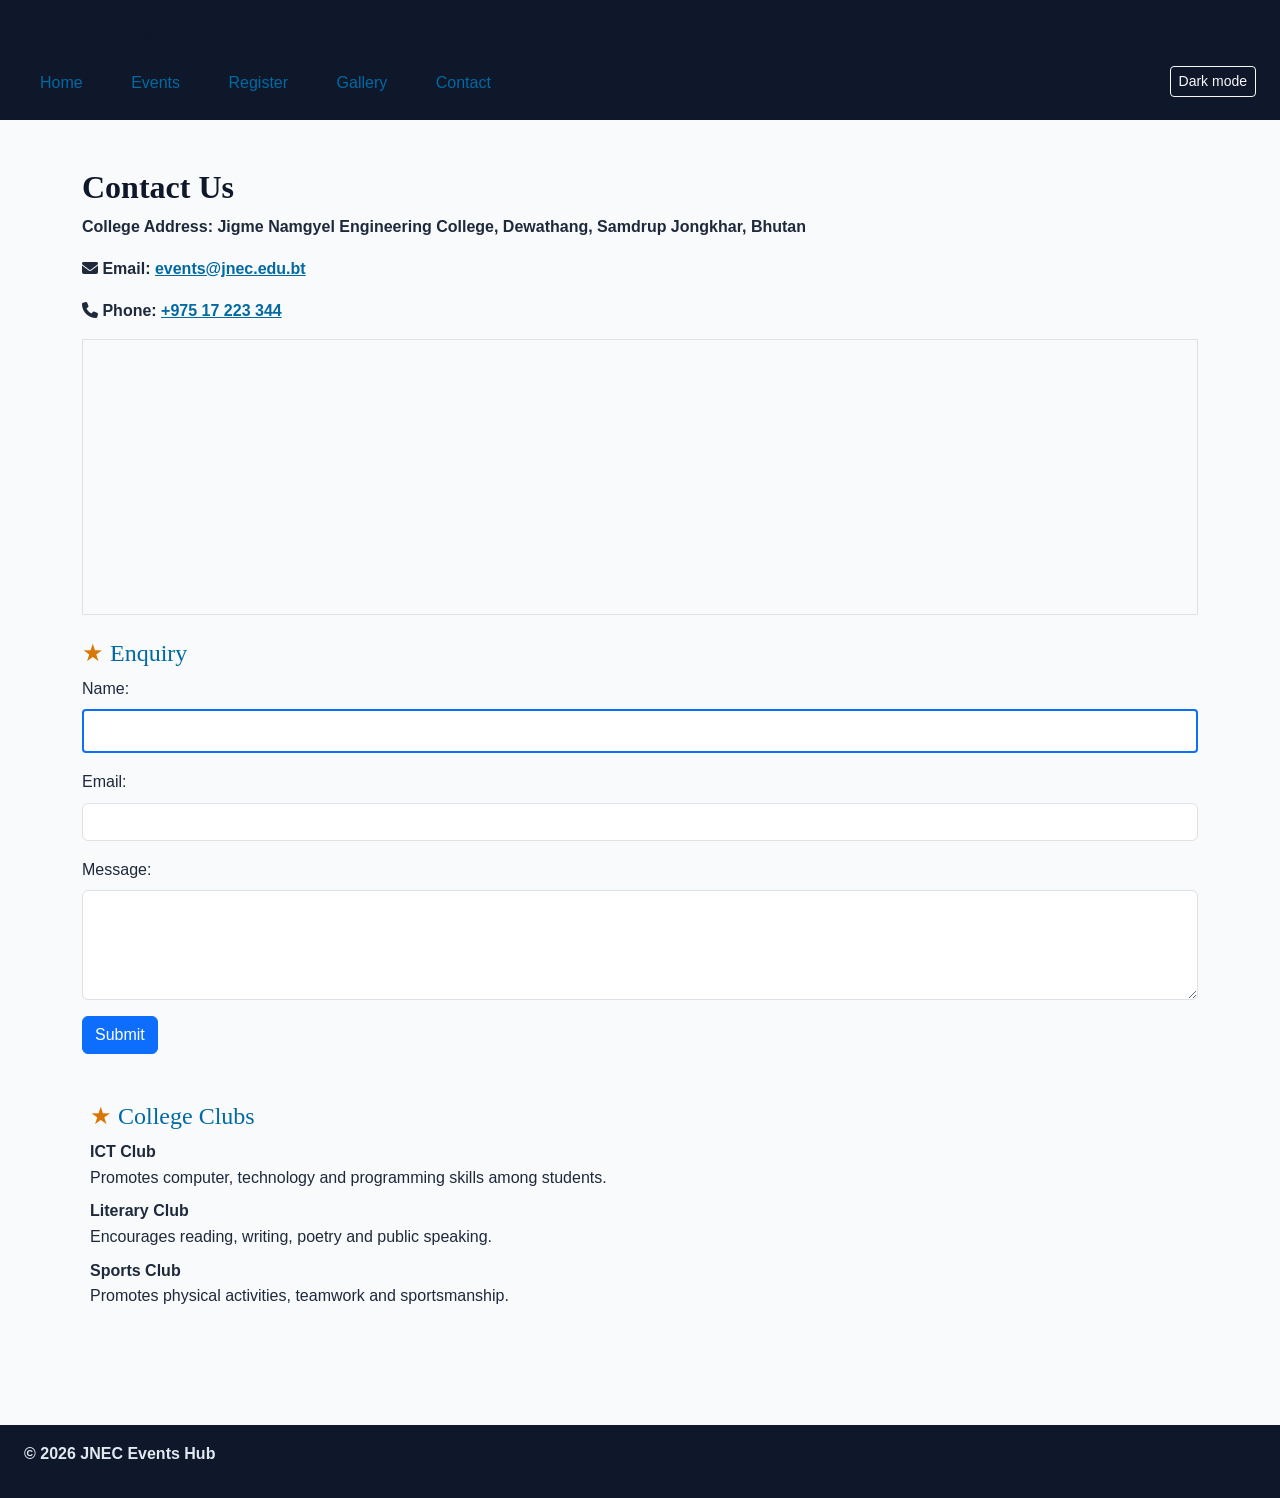
<file: contact.html>
<!DOCTYPE html>
<html lang="en">
<head>
  <meta charset="UTF-8">
  <meta name="viewport" content="width=device-width, initial-scale=1.0">
  <title>JNEC Events Hub — Contact</title>

  <!-- 1. Bootstrap CSS (framework) -->
  <link href="https://cdn.jsdelivr.net/npm/bootstrap@5.3.3/dist/css/bootstrap.min.css" rel="stylesheet">

  <!-- 2. Font Awesome (icons) -->
  <link rel="stylesheet" href="https://cdnjs.cloudflare.com/ajax/libs/font-awesome/6.5.2/css/all.min.css">

  <!-- 3. YOUR CSS last so you can override Bootstrap -->
  <link rel="stylesheet" href="css/styles.css">
</head>
<body>
  <header id="top">
    <h1>JNEC Events Hub</h1>

    <!-- ADDED: Dark mode toggle button -->
    <button type="button" id="darkToggle" class="btn btn-sm btn-outline-light">Dark mode</button>

    <nav>
      <a href="index.html">Home</a>
      <a href="events.html">Events</a>
      <a href="register.html">Register</a>
      <a href="gallery.html">Gallery</a>
      <a href="contact.html">Contact</a>
    </nav>
  </header>

  <main>
    <div class="container py-4">

      <h1>Contact Us</h1>

      <p>College Address: Jigme Namgyel Engineering College, Dewathang, Samdrup Jongkhar, Bhutan</p>

      <p>
        <i class="fa-solid fa-envelope"></i>
        Email: <a href="mailto:events@jnec.edu.bt">events@jnec.edu.bt</a>
      </p>

      <p>
        <i class="fa-solid fa-phone"></i>
        Phone: <a href="tel:+97517223344">+975 17 223 344</a>
      </p>

      <div class="border p-2 mb-4">
        <iframe
          src="https://www.openstreetmap.org/export/embed.html?bbox=91.44,26.85,91.48,26.88"
          width="100%" height="250" title="Campus map"></iframe>
      </div>

      <h2>Enquiry</h2>
      <form action="#" method="post" id="enquiryForm">
        <div class="mb-3">
          <label for="enq-name" class="form-label">Name:</label>
          <input type="text" class="form-control" id="enq-name" name="name">
        </div>

        <div class="mb-3">
          <label for="enq-email" class="form-label">Email:</label>
          <input type="email" class="form-control" id="enq-email" name="email">
        </div>

        <div class="mb-3">
          <label for="enq-message" class="form-label">Message:</label>
          <textarea class="form-control" id="enq-message" name="message" rows="4"></textarea>
        </div>

        <button type="submit" class="btn btn-primary">Submit</button>
      </form>

      <!-- College Clubs section -->
      <section id="clubs" class="mt-5">
        <h2>College Clubs</h2>
        <dl>
          <dt><strong>ICT Club</strong></dt>
          <dd>Promotes computer, technology and programming skills among students.</dd>

          <dt><strong>Literary Club</strong></dt>
          <dd>Encourages reading, writing, poetry and public speaking.</dd>

          <dt><strong>Sports Club</strong></dt>
          <dd>Promotes physical activities, teamwork and sportsmanship.</dd>
        </dl>
      </section>

    </div>
  </main>

  <footer>
    <!-- CHANGED: hard-coded year replaced with span id="year" -->
    <p>&copy; <span id="year"></span> JNEC Events Hub</p>
  </footer>

  <!-- Bootstrap JS — MUST be last, just before </body> -->
  <script src="https://cdn.jsdelivr.net/npm/bootstrap@5.3.3/dist/js/bootstrap.bundle.min.js"></script>

  <!-- ADDED: our shared behaviour script -->
  <script src="js/main.js"></script>
</body>
</html>
</file>
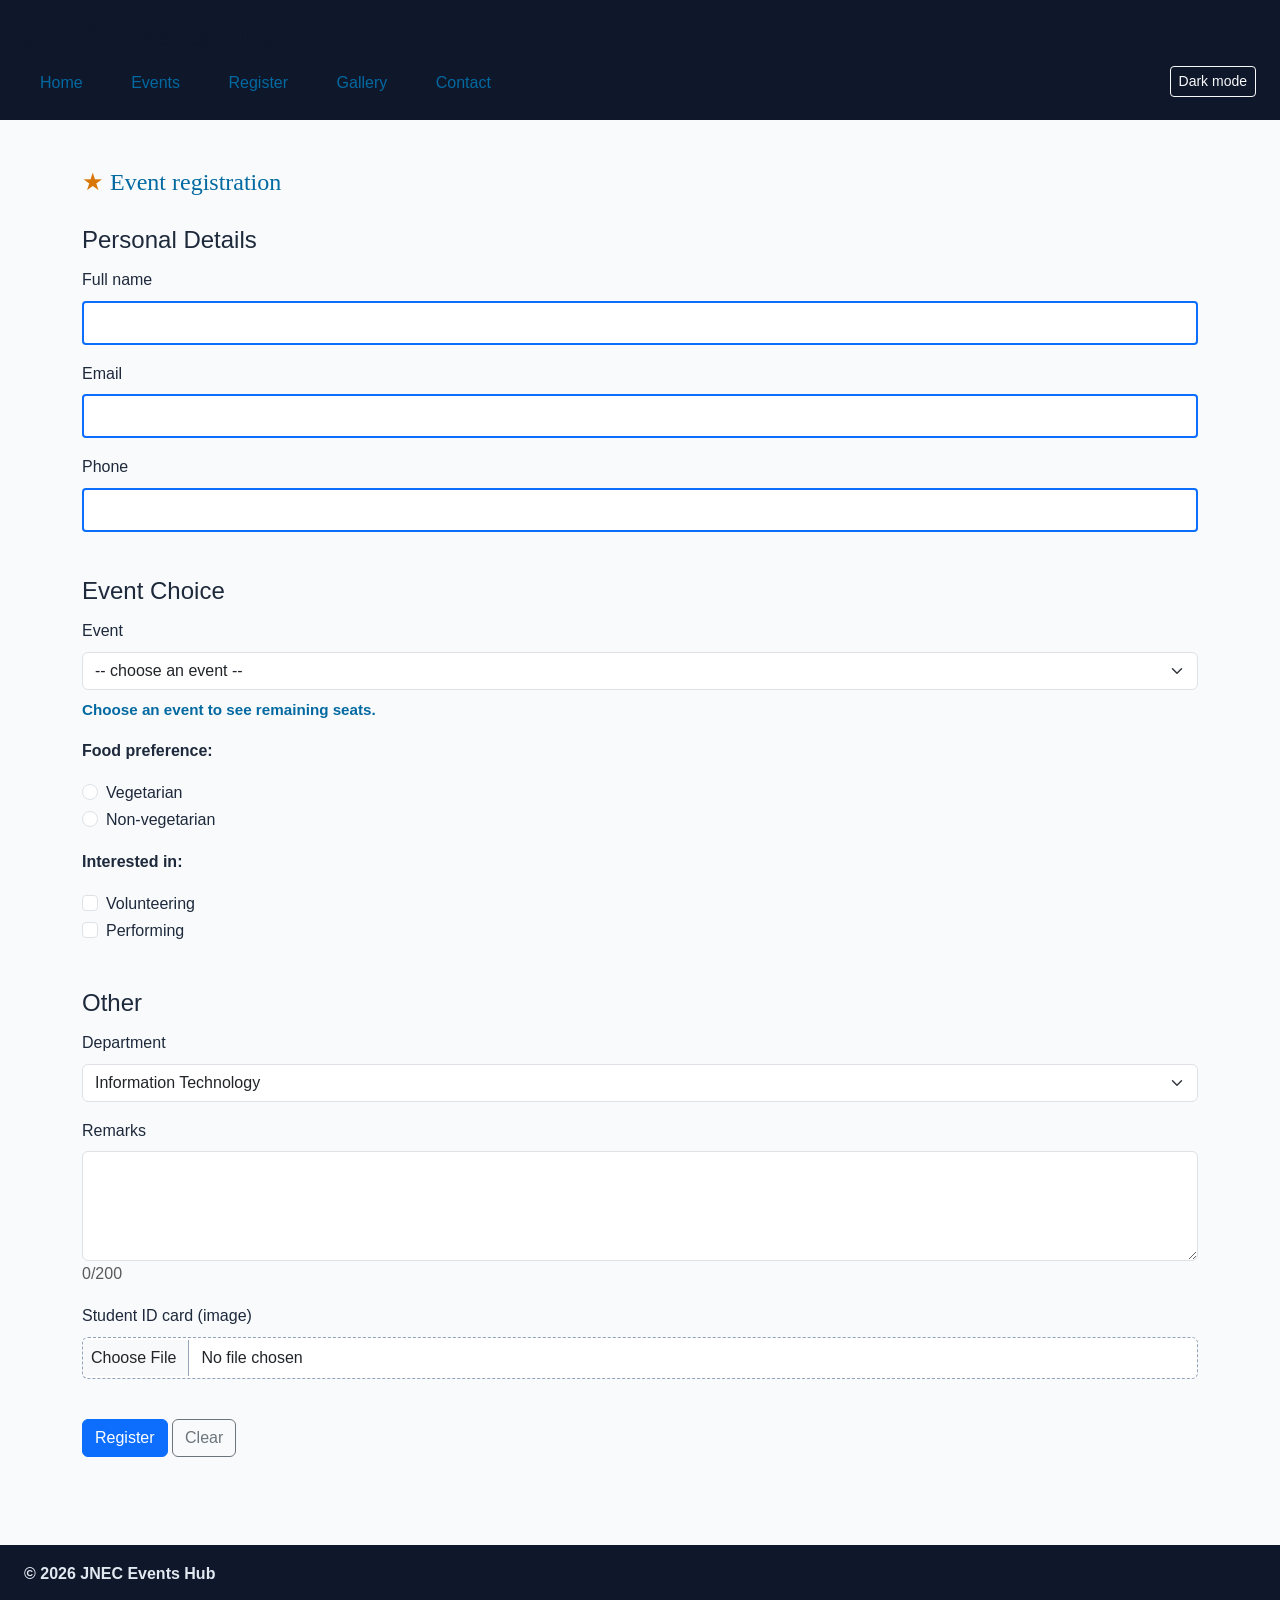
<file: register.html>
<!DOCTYPE html>
<html lang="en">
<head>
  <meta charset="UTF-8">
  <meta name="viewport" content="width=device-width, initial-scale=1.0">
  <title>JNEC Events Hub — Register</title>
  <link href="https://cdn.jsdelivr.net/npm/bootstrap@5.3.3/dist/css/bootstrap.min.css" rel="stylesheet">
  <link rel="stylesheet" href="https://cdnjs.cloudflare.com/ajax/libs/font-awesome/6.5.2/css/all.min.css">
  <link rel="stylesheet" href="css/styles.css">
</head>
<body>
  <header id="top">
    <h1>JNEC Events Hub</h1>

    <!-- ADDED: Dark mode toggle button -->
    <button type="button" id="darkToggle" class="btn btn-sm btn-outline-light">Dark mode</button>

    <nav>
      <a href="index.html">Home</a>
      <a href="events.html">Events</a>
      <a href="register.html">Register</a>
      <a href="gallery.html">Gallery</a>
      <a href="contact.html">Contact</a>
    </nav>
  </header>

  <main>
    <div class="container py-4">
      <h2 class="mb-4">Event registration</h2>

      <form action="#" method="post" enctype="multipart/form-data" id="regForm">

        <fieldset class="mb-4">
          <legend>Personal Details</legend>

          <div class="mb-3">
            <label for="fullname" class="form-label">Full name</label>
            <input type="text" class="form-control" id="fullname" name="fullname">
            <!-- ADDED: error span -->
            <span id="err-fullname" class="error"></span>
          </div>

          <div class="mb-3">
            <label for="email" class="form-label">Email</label>
            <input type="text" class="form-control" id="email" name="email">
            <!-- ADDED: error span -->
            <span id="err-email" class="error"></span>
          </div>

          <div class="mb-3">
            <label for="phone" class="form-label">Phone</label>
            <input type="text" class="form-control" id="phone" name="phone">
            <!-- ADDED: error span -->
            <span id="err-phone" class="error"></span>
          </div>
        </fieldset>

        <fieldset class="mb-4">
          <legend>Event Choice</legend>

          <div class="mb-3">
            <label for="event_id" class="form-label">Event</label>
            <select class="form-select" id="event_id" name="event_id">
              <!-- Options will be rebuilt by JS from the events array in main.js.
                   The placeholder is kept as a fallback if JS is disabled. -->
              <option value="">-- choose an event --</option>
              <option value="1">Tech Week Hackathon</option>
              <option value="2">Losar Festival Night</option>
              <option value="3">Inter-College Football</option>
              <option value="4">Robotics Workshop</option>
            </select>
            <!-- ADDED: error span + seats hint -->
            <span id="err-event_id" class="error"></span>
            <p id="seatsHint" class="seats-hint mt-2">Choose an event to see remaining seats.</p>
          </div>

          <p>Food preference:</p>
          <div class="form-check">
            <input class="form-check-input" type="radio" id="veg" name="food" value="veg">
            <label class="form-check-label" for="veg">Vegetarian</label>
          </div>
          <div class="form-check mb-3">
            <input class="form-check-input" type="radio" id="nonveg" name="food" value="nonveg">
            <label class="form-check-label" for="nonveg">Non-vegetarian</label>
          </div>
          <!-- ADDED: error span for food radios -->
          <span id="err-food" class="error"></span>

          <p>Interested in:</p>
          <div class="form-check">
            <input class="form-check-input" type="checkbox" id="volunteer" name="interests" value="volunteer">
            <label class="form-check-label" for="volunteer">Volunteering</label>
          </div>
          <div class="form-check mb-3">
            <input class="form-check-input" type="checkbox" id="perform" name="interests" value="perform">
            <label class="form-check-label" for="perform">Performing</label>
          </div>
          <!-- ADDED: error span for interests checkboxes -->
          <span id="err-interests" class="error"></span>
        </fieldset>

        <fieldset class="mb-4">
          <legend>Other</legend>

          <div class="mb-3">
            <label for="department" class="form-label">Department</label>
            <select class="form-select" id="department" name="department">
              <option value="it">Information Technology</option>
              <option value="civil">Civil</option>
              <option value="electrical">Electrical</option>
            </select>
          </div>

          <div class="mb-3">
            <label for="remarks" class="form-label">Remarks</label>
            <textarea class="form-control" id="remarks" name="remarks" rows="4" maxlength="200"></textarea>
            <!-- ADDED: live character counter -->
            <span id="charCount" class="text-muted">0/200</span>
          </div>

          <div class="mb-3">
            <label for="id_card" class="form-label">Student ID card (image)</label>
            <input class="form-control" type="file" id="id_card" name="id_card">
          </div>
        </fieldset>

        <button type="submit" class="btn btn-primary">Register</button>
        <button type="reset" class="btn btn-outline-secondary">Clear</button>
      </form>
    </div>
  </main>

  <footer>
    <!-- CHANGED: hard-coded 2026 replaced with span id="year" -->
    <p>&copy; <span id="year"></span> JNEC Events Hub</p>
  </footer>

  <!-- Bootstrap JS first -->
  <script src="https://cdn.jsdelivr.net/npm/bootstrap@5.3.3/dist/js/bootstrap.bundle.min.js"></script>

  <!-- main.js MUST come first, then validate.js -->
  <script src="js/main.js"></script>
  <script src="js/validate.js"></script>
</body>
</html>
</file>
<file: css/styles.css>
/* FILE: css/styles.css — shared by all Events Hub pages */

body {
  font-family: "Segoe UI", Arial, sans-serif;
  margin: 0;
  color: #1e293b;
  background: #f8fafc;
  font-size: 16px;
  line-height: 1.6;
}

header {
  background: #0f172a;
  color: white;
  padding: 16px 24px;
}

nav a {
  color: #7dd3fc;
  margin-right: 12px;
  text-decoration: none;
  display: inline-block;
  padding: 8px 16px;
}

footer {
  background: #0f172a;
  color: #e2e8f0;
  padding: 16px 24px;
  margin-top: 40px;
}

main {
  padding: 24px;
}

/* ---------- Simple selectors ---------- */
h1 { color: #0f172a; }
h1 { font-size: 2rem; }
h1 { font-weight: 700; }

h2 { font-size: 1.5rem; }
h2 { text-align: left; }
h2 { color: #0369a1; }

h1, h2, h3 { font-family: Georgia, serif; }

.intro { background: #f8fafc; }
#welcome { padding: 24px; }
p.intro { font-size: 1.05rem; }

/* ---------- Combinators ---------- */
nav a { text-decoration: none; }
main > section { margin-bottom: 24px; }
h2 + p { font-style: italic; }
h2 ~ p { color: #334155; }

/* ---------- Pseudo-classes ---------- */
nav a:hover { color: #38bdf8; }
input:focus { outline: 2px solid #0369a1; }
input:checked + label { font-weight: 700; }
tr:nth-child(even) { background: #f1f5f9; }

/* anchor LVHA order */
a:link { color: #0369a1; }
a:visited { color: #7c3aed; }
a:hover { color: #0ea5e9; }
a:active { color: #b91c1c; }

/* ---------- Pseudo-elements ---------- */
p::first-line { font-weight: bold; }
.intro::first-letter {
  font-size: 1.6em;
  color: #0369a1;
}
h2::before { content: "★ "; color: #d97706; }
li::marker { color: #059669; }
::selection { color: #7f1d1d; background: #fde68a; }

/* ---------- Attribute selectors ---------- */
a[target="_blank"] { color: #d97706; }

input[type="file"] {
  border: 1px dashed #94a3b8;
  padding: 8px;
}

input[type="text"] {
  border: 2px solid #0d6efd;
  border-radius: 4px;
  padding: 8px;
}

/* ---------- Text styling ---------- */
.hero-title {
  letter-spacing: 0.04em;
  word-spacing: 0.1em;
}
em { font-style: italic; }
.intro p {
  text-indent: 2em;
  text-align: justify;
}

.sold-out {
  text-decoration: line-through;
  text-decoration-color: #ef4444;
  text-decoration-style: solid;
}

body { color: rgb(30, 41, 59); }
.highlight { color: crimson; }
header { background-color: #0f172a; }

/* ---------- Box model ---------- */
.intro {
  margin: 24px 16px 32px 16px;
  padding: 20px;
  border: 1px solid #e2e8f0;
  background: white;
}

section {
  margin-bottom: 28px;
  padding-left: 8px;
}

/* ---------- Display ---------- */
.admin-only { display: none; }
.badge { display: inline; }
.event-card { display: block; }

img { max-width: 100%; height: auto; }

/* ---------- Table hover ---------- */
table tbody tr:hover {
  background-color: #f1f5f9;
  transition: background-color 0.2s ease-in-out;
}

/* ============================================================
   ADDED FOR PRACTICAL IV — JavaScript features
   ============================================================ */

/* 1. Form validation error messages (validate.js writes here) */
.error {
  color: #b91c1c;
  font-size: 0.9rem;
  display: block;
  margin-top: 0.25rem;
}

/* 2. Sold-out event cards (main.js adds .sold-out-card) */
.sold-out-card {
  opacity: 0.85;
}
.sold-out-card .card-title {
  text-decoration: line-through;
}

/* 3. Seats hint under the event dropdown (main.js updates #seatsHint) */
.seats-hint {
  font-size: 0.95rem;
  color: #0369a1;
  font-weight: 500;
}

/* 4. Dark mode toggle button position */
#darkToggle {
  float: right;
  margin-top: 4px;
}

/* 5. Dark mode theme (main.js toggles body.dark) */
body.dark {
  background: #0f172a;
  color: #e2e8f0;
}
body.dark header,
body.dark footer {
  background: #020617;
}
body.dark .card,
body.dark .intro {
  background: #1e293b;
  color: #e2e8f0;
  border-color: #334155;
}
body.dark h1,
body.dark h2 {
  color: #7dd3fc;
}
body.dark a:link { color: #7dd3fc; }
body.dark a:visited { color: #c4b5fd; }
body.dark a:hover { color: #38bdf8; }

body.dark .seats-hint {
  color: #7dd3fc;
}

body.dark table {
  color: #e2e8f0;
}
body.dark table tbody tr:hover {
  background-color: #1e293b;
}

body.dark .form-control,
body.dark .form-select {
  background-color: #1e293b;
  color: #e2e8f0;
  border-color: #334155;
}
body.dark .form-control::placeholder {
  color: #94a3b8;
}

body.dark .text-muted {
  color: #94a3b8 !important;
}

/* ---------- Responsive ---------- */
@media (max-width: 600px) {
  nav a {
    display: block;
    margin: 4px 0;
  }
  body { font-size: 15px; }
}
</file>
